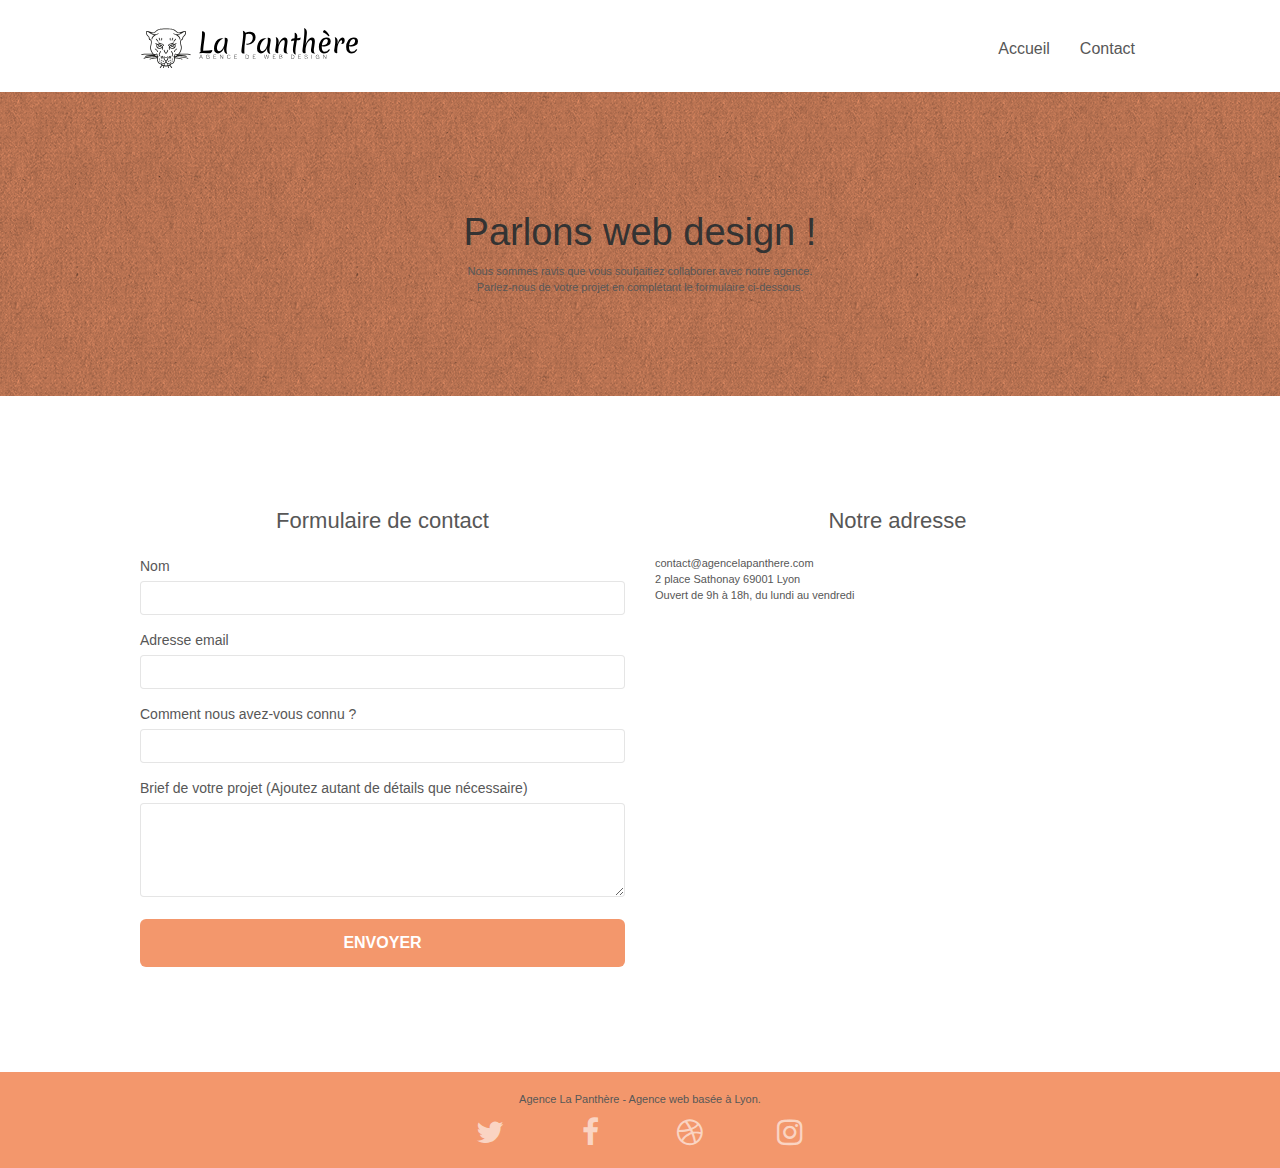
<file: page2.html>
<!doctype html>
<html lang="fr">
<head>
    <meta charset="utf-8">
    <meta name="description" content="La Panthère est une agence de web design à Lyon qui aide les entreprises à devenir attractives et visibles sur Internet.">
    <meta name="viewport" content="width=device-width, initial-scale=1.0, viewport-fit=cover">
    <link rel="shortcut icon" type="image/png" href="favicon.jpg">
    
	<link rel="stylesheet" type="text/css" href="./css/bootstrap.css">
	<link rel="stylesheet" type="text/css" href="style.css">
	<link rel="stylesheet" type="text/css" href="./css/font-awesome.css">
	<link rel="stylesheet" type="text/css" href="./css/et-line.css">
	
    
	<script defer src="./js/jquery-2.1.0.js"></script>
	<script defer src="./js/bootstrap.js"></script>
	<script defer src="./js/blocs.js"></script>
	<script defer src="./js/jqBootstrapValidation.js"></script>
	<script defer src="./js/formHandler.js"></script>
    <title>La panthère - Contact</title>

    
<!-- Analytics -->
 
<!-- Analytics END -->
    
</head>
<body>
<!-- Principal conteneur -->
<div class="page-container">
    
<!-- bloc-0 -->
<div class="bloc bgc-white l-bloc " id="bloc-0">
	<div class="container bloc-sm">
		<nav class="navbar row">
			<div class="navbar-header">
				<a class="navbar-brand" href="index.html" aria-label="Home page"><img src="img/agence-la-panthere-monochrome.svg" alt="Logo de l'Agence La Panthère représentant une tête de panthère noire sur fond blanc" height="40"></a>
				<button id="nav-toggle" type="button" class="ui-navbar-toggle navbar-toggle" data-toggle="collapse" data-target=".navbar-1">
					<span class="sr-only">Toggle navigation</span><span class="icon-bar"></span><span class="icon-bar"></span><span class="icon-bar"></span>
				</button>
			</div>
			<div class="collapse navbar-collapse navbar-1 special-dropdown-nav">
				<ul class="site-navigation nav navbar-nav">
					<li>
						<a href="index.html">Accueil</a>
					</li>
					<li>
					</li>
					<li>
						<a href="page2.html">Contact</a>
					</li>
				</ul>
			</div>
		</nav>
	</div>
</div>
<!-- bloc-0 END -->

<!-- bloc-6 -->
<div class="bloc bg-dots-bg bg-repeat bgc-atomic-tangerine d-bloc bloc-bg-texture texture-paper" id="bloc-6">
	<div class="container bloc-lg">
		<div class="row">
			<div class="col-sm-12">
				<h1 class="text-center hero-bloc-text tc-black">
					Parlons web design !
				</h1>
				<p class="text-center mg-lg tc-black tight-width-whitespace">
					Nous sommes ravis que vous souhaitiez collaborer avec notre agence.<br>
					Parlez-nous de votre projet en complétant le formulaire ci-dessous.
				</p>
			</div>
		</div>
	</div>
</div>
<!-- bloc-6 END -->

<!-- bloc-7 -->
<div class="bloc bgc-white l-bloc" id="bloc-7">
	<div class="container bloc-lg">
		<div class="row">
			<div class="col-sm-6">
				<h2 class="text-center mg-md"> 
					Formulaire de contact
				</h2>
				<form id="form_1" novalidate>
					<div class="form-group">
						<label>
							Nom
						</label>
						<input id="name" class="form-control" required>
					</div>
					<div class="form-group">
						<label>
							Adresse email
						</label>
						<input id="email" class="form-control" type="email" required>
					</div>
					<div class="form-group">
						<label>
							Comment nous avez-vous connu ?
						</label>
						<input class="form-control" type="email" required id="input_504">
					</div>
					<div class="form-group">
						<label>
							Brief de votre projet (Ajoutez autant de détails que nécessaire)<br>
						</label><textarea id="message" class="form-control" rows="4" cols="50" required></textarea>
					</div> 
					<button class="bloc-button btn btn-lg btn-block cta-hero btn-atomic-tangerine" type="submit">
						Envoyer
					</button>
				</form>
			</div>
			<div class="col-sm-6">
				<h2 class="text-center mg-md"> 
					Notre adresse
				</h2>
				<p>
					contact@agencelapanthere.com<br>2 place Sathonay 69001 Lyon<br>Ouvert de 9h à 18h, du lundi au vendredi<br>
				</p>
			</div>
		</div>
	</div>
</div>
<!-- bloc-7 END -->

<!-- ScrollToTop Button -->
<a class="bloc-button btn btn-d scrollToTop" onclick="scrollToTarget('1')" aria-label="Retour haut de page"><span class="fa fa-chevron-up"></span></a>
<!-- ScrollToTop Button END-->


<!-- Footer - bloc-8 -->
<div class="bloc bgc-atomic-tangerine d-bloc" id="bloc-8">
	<div class="container bloc-sm">
		<div class="row">
			<div class="col-sm-12">
				<p class="text-center tc-black">
					Agence La Panthère - Agence web basée à Lyon.<br>
				</p>
				<div class="row row-no-gutters social">
					<div class="col-sm-3">
						<div class="text-center">
							<a class="social" href="index.html" aria-label="Twitter"><span class="fa fa-twitter icon-md"></span></a>
						</div>
					</div>
					<div class="col-sm-3">
						<div class="text-center">
							<a class="social" href="index.html" aria-label="Facebook"><span class="fa fa-facebook icon-md"></span></a>
						</div>
					</div>
					<div class="col-sm-3">
						<div class="text-center">
							<a class="social" href="index.html" aria-label="Dribble"><span class="fa fa-dribbble icon-md"></span></a>
						</div>
					</div>
					<div class="col-sm-3">
						<div class="text-center">
							<a class="social" href="index.html" aria-label="Instagram"><span class="fa fa-instagram icon-md"></span></a>
						</div>
					</div>
				</div>
			</div>
		</div>
	</div>
</div>
<!-- Footer - bloc-8 END -->

</div>
<!-- Principal conteneur END -->
    

</body>
</html>
</file>
<file: style.css>
body {
    margin: 0;
    padding: 0;
    background: #FFF;
    overflow-x: hidden;
    -webkit-font-smoothing: antialiased;
    -moz-osx-font-smoothing: grayscale;
}

a,
button {
    transition: all .3s ease-in-out;
    outline: none!important;
}

a:hover {
    text-decoration: none;
    cursor: pointer;
}

#page-loading-blocs-notifaction {
    position: fixed;
    top: 0;
    bottom: 0;
    width: 100%;
    z-index: 100000;
    background: #FFFFFF url("img/pageload-spinner.gif") no-repeat center center;
}

.bloc {
    width: 100%;
    clear: both;
    background: 50% 50% no-repeat;
    padding: 0 50px;
    -webkit-background-size: cover;
    -moz-background-size: cover;
    -o-background-size: cover;
    background-size: cover;
    position: relative;
}

.bloc .container {
    padding-left: 0;
    padding-right: 0;
}

.bloc-lg {
    padding: 100px 50px;
}

.bloc-md {
    padding: 50px;
}

.bloc-sm {
    padding: 20px 50px;
}

.bg-center,
.bg-l-edge,
.bg-r-edge,
.bg-t-edge,
.bg-b-edge,
.bg-tl-edge,
.bg-bl-edge,
.bg-tr-edge,
.bg-br-edge,
.bg-repeat {
    -webkit-background-size: auto!important;
    -moz-background-size: auto!important;
    -o-background-size: auto!important;
    background-size: auto!important;
}

.bg-repeat {
    background: repeat;
}

.bg-t-edge {
    background: top no-repeat;
}

.bloc-bg-texture::before {
    content: "";
    background-size: 2px 2px;
    position: absolute;
    top: 0;
    bottom: 0;
    left: 0;
    right: 0;
}

.texture-paper::before {
    background: url("img/texture-paper.png");
    background-size: 280px 280px;
}

.b-parallax {
    background-attachment: fixed;
}

.d-bloc {
    color: rgba(255, 255, 255, .7);
}

.d-bloc button:hover {
    color: rgba(255, 255, 255, .9);
}

.d-bloc .icon-round,
.d-bloc .icon-square,
.d-bloc .icon-rounded,
.d-bloc .icon-semi-rounded-a,
.d-bloc .icon-semi-rounded-b {
    border-color: rgba(255, 255, 255, .9);
}

.d-bloc .divider-h span {
    border-color: rgba(255, 255, 255, .2);
}

.d-bloc .a-btn,
.d-bloc .navbar a,
.d-bloc .navbar-brand,
.d-bloc a .icon-sm,
.d-bloc a .icon-md,
.d-bloc a .icon-lg,
.d-bloc a .icon-xl,
.d-bloc h1 a,
.d-bloc h2 a,
.d-bloc h3 a,
.d-bloc h4 a,
.d-bloc h5 a,
.d-bloc h6 a,
.d-bloc p a {
    color: rgba(255, 255, 255, .6);
}

.d-bloc .a-btn:hover,
.d-bloc .navbar a:hover,
.d-bloc .navbar-brand:hover,
.d-bloc a:hover .icon-sm,
.d-bloc a:hover .icon-md,
.d-bloc a:hover .icon-lg,
.d-bloc a:hover .icon-xl,
.d-bloc h1 a:hover,
.d-bloc h2 a:hover,
.d-bloc h3 a:hover,
.d-bloc h4 a:hover,
.d-bloc h5 a:hover,
.d-bloc h6 a:hover,
.d-bloc p a:hover {
    color: rgba(255, 255, 255, 1);
}

.d-bloc .navbar-toggle .icon-bar {
    background: rgba(255, 255, 255, 1);
}

.d-bloc .btn-wire,
.d-bloc .btn-wire:hover {
    color: rgba(255, 255, 255, 1);
    border-color: rgba(255, 255, 255, 1);
}

.d-bloc .panel {
    color: rgba(0, 0, 0, .5);
}

.d-bloc .panel button:hover {
    color: rgba(0, 0, 0, .7);
}

.d-bloc .panel icon {
    border-color: rgba(0, 0, 0, .7);
}

.d-bloc .panel .divider-h span {
    border-color: rgba(0, 0, 0, .1);
}

.d-bloc .panel .a-btn {
    color: rgba(0, 0, 0, .6);
}

.d-bloc .panel .a-btn:hover {
    color: rgba(0, 0, 0, 1);
}

.d-bloc .panel .btn-wire,
.d-bloc .panel .btn-wire:hover {
    color: rgba(0, 0, 0, .7);
    border-color: rgba(0, 0, 0, .3);
}

.d-bloc .panel,
.l-bloc {
    color: rgba(0, 0, 0, .5);
}

.d-bloc .panel button:hover,
.l-bloc button:hover {
    color: rgba(0, 0, 0, .7);
}

.l-bloc .icon-round,
.l-bloc .icon-square,
.l-bloc .icon-rounded,
.l-bloc .icon-semi-rounded-a,
.l-bloc .icon-semi-rounded-b {
    border-color: rgba(0, 0, 0, .7);
}

.d-bloc .panel .divider-h span,
.l-bloc .divider-h span {
    border-color: rgba(0, 0, 0, .1);
}

.d-bloc .panel .a-btn,
.l-bloc .a-btn,
.l-bloc .navbar a,
.l-bloc .navbar-brand,
.l-bloc a .icon-sm,
.l-bloc a .icon-md,
.l-bloc a .icon-lg,
.l-bloc a .icon-xl,
.l-bloc h1 a,
.l-bloc h2 a,
.l-bloc h3 a,
.l-bloc h4 a,
.l-bloc h5 a,
.l-bloc h6 a,
.l-bloc p a {
    color: rgba(0, 0, 0, .6);
}

.d-bloc .panel .a-btn:hover,
.l-bloc .a-btn:hover,
.l-bloc .navbar a:hover,
.l-bloc .navbar-brand:hover,
.l-bloc a:hover .icon-sm,
.l-bloc a:hover .icon-md,
.l-bloc a:hover .icon-lg,
.l-bloc a:hover .icon-xl,
.l-bloc h1 a:hover,
.l-bloc h2 a:hover,
.l-bloc h3 a:hover,
.l-bloc h4 a:hover,
.l-bloc h5 a:hover,
.l-bloc h6 a:hover,
.l-bloc p a:hover {
    color: rgba(0, 0, 0, 1);
}

.l-bloc .navbar-toggle .icon-bar {
    color: rgba(0, 0, 0, .6);
}

.d-bloc .panel .btn-wire,
.d-bloc .panel .btn-wire:hover,
.l-bloc .btn-wire,
.l-bloc .btn-wire:hover {
    color: rgba(0, 0, 0, .7);
    border-color: rgba(0, 0, 0, .3);
}

.voffset {
    margin-top: 30px;
}

.voffset-lg {
    margin-top: 80px;
}

.row-no-gutters {
    margin-right: 0;
    margin-left: 0;
}

.row.row-no-gutters > [class^="col-"],
.row.row-no-gutters > [class*=" col-"] {
    padding-right: 0;
    padding-left: 0;
}

#bloc-1-hero h1 {
    font-size: 32px;
}

.navbar {
    margin-bottom: 0;
    z-index: 1;
}

.navbar-brand {
    height: auto;
    padding: 3px 15px;
    font-size: 25px;
    font-weight: normal;
    font-weight: 600;
    line-height: 44px;
}

.navbar-brand img {
    max-height: 200px;
    margin: 0 5px 0 0;
    display: inline;
}

.navbar-brand img[src$=svg] {
    min-width: 100px;
}

.nav-center .navbar-brand img {
    margin: 0;
}

.navbar .nav {
    padding-top: 2px;
    margin-right: -16px;
    float: right;
    z-index: 1;
}

.nav > li {
    float: left;
    margin-top: 4px;
    font-size: 16px;
}

.navbar-nav .open .dropdown-menu > li > a {
    text-align: inherit;
}

.nav > li a:hover,
.nav > li a:focus {
    background: transparent;
}

.navbar-toggle {
    margin: 10px 10px 0 0;
    border: 0px;
}

.navbar-toggle:hover {
    background: transparent!important;
}

.navbar-toggle .icon-bar {
    background-color: rgba(0, 0, 0, .5);
    width: 26px;
}

.nav-invert .navbar .nav {
    float: left;
}

.nav-invert .navbar-header,
.nav-invert .navbar-brand {
    float: right;
    position: relative;
    z-index: 2;
}

@media (min-width: 768px) {
    .site-navigation {
        position: absolute;
        top: 50%;
        right: 20px;
        transform: translate(0, -50%);
        -webkit-transform: translateY(-50%);
    }
    .nav > li .dropdown-menu a,
    .nav > li .dropdown-menu a:hover {
        color: #484848;
    }
    .nav-invert .site-navigation {
        left: 0;
        right: 0;
    }
    .nav-center {
        text-align: center;
    }
    .nav-center .navbar-header {
        width: 100%;
    }
    .nav-center .navbar-header,
    .nav-center .navbar-brand,
    .nav-center .nav > li {
        float: none;
        display: inline-block;
    }
    .nav-center .site-navigation {
        position: relative;
        width: 100%;
        right: 0;
        margin-right: 0px;
        margin-top: 20px;
    }
    .nav-center.mini-nav .navbar-toggle {
        float: none;
        margin: 10px auto 0;
    }
}

.nav > li > .dropdown a {
    background: none!important;
    display: block;
    padding: 14px 15px;
}

nav .caret {
    margin: 0 5px;
}

.dropdown-menu .dropdown-menu {
    top: -8px;
    left: 100%;
}

.dropdown-menu .dropmenu-flow-right {
    top: 100%;
    left: 0;
    margin-left: -1px;
    border-top-left-radius: 0;
    border-top-right-radius: 0;
}

.dropdown-menu .dropdown span {
    border: 4px solid black;
    border-top-color: transparent;
    border-right-color: transparent;
    border-bottom-color: transparent;
    margin: 6px -5px 0 0!important;
    float: right;
}

.mg-md {
    margin-top: 10px;
    margin-bottom: 20px;
}

.mg-lg {
    margin-top: 10px;
    margin-bottom: 40px;
}

.btn {
    margin: 0 5px 5px 0;
}

.btn.pull-right {
    margin: 0 0 5px 5px;
}

.btn-d,
.btn-d:hover,
.btn-d:focus {
    color: #FFF;
    background: rgba(0, 0, 0, .3);
}

button {
    outline: none!important;
}

.btn-rd {
    border-radius: 40px;
}

.btn-clean {
    border: 1px solid rgba(0, 0, 0, .08);
    border-bottom-color: rgba(0, 0, 0, .1);
    text-shadow: 0 1px 0 rgba(0, 0, 1, .1);
    box-shadow: 0 1px 3px rgba(0, 0, 1, .25), inset 0 1px 0 0 rgba(255, 255, 255, .15);
}

.icon-md {
    font-size: 30px!important;
}

.icon-lg {
    font-size: 60px!important;
}

.sm-shadow {
    text-shadow: 0 1px 2px rgba(0, 0, 0, .3);
}

.panel-sq,
.panel-sq .panel-heading,
.panel-sq .panel-footer {
    border-radius: 0;
}

.panel-rd {
    border-radius: 30px;
}

.panel-rd .panel-heading {
    border-radius: 29px 29px 0 0;
}

.panel-rd .panel-footer {
    border-radius: 0 0 29px 29px;
}

.form-control {
    border-color: rgba(0, 0, 0, .1);
    box-shadow: none;
}

.scrollToTop {
    width: 40px;
    height: 40px;
    position: fixed;
    bottom: 20px;
    right: 20px;
    opacity: 0;
    z-index: 500;
    transition: all .3s ease-in-out;
}

.scrollToTop span {
    margin-top: 6px;
}

.showScrollTop {
    font-size: 14px;
    opacity: 1;
}

a[data-lightbox] {
    position: relative;
    display: block;
    text-align: center;
}

a[data-lightbox]:hover::before {
    content: "+";
    font-family: "HelveticaNeue-Light", "Helvetica Neue Light", "Helvetica Neue", Helvetica, Arial;
    font-size: 32px;
    width: 50px;
    height: 50px;
    margin-left: -25px;
    border-radius: 50%;
    background: rgba(0, 0, 0, .6);
    color: #FFF;
    font-weight: 100;
    z-index: 1;
    position: absolute;
    top: 50%;
    transform: translateY(-50%);
    -webkit-transform: translateY(-50%);
}

a[data-lightbox]:hover img {
    opacity: 0.6;
    -webkit-animation-fill-mode: none;
    animation-fill-mode: none;
}

#lightbox-modal {
    display: flex;
    align-items: center;
}

#lightbox-modal .modal-dialog {
    width: 90%;
    max-width: 900px;
    margin: 0 auto 0;
}

#lightbox-modal .modal-dialog img {
    max-height: 90vh;
    margin: 0 auto;
}

.lightbox-caption {
    padding: 20px;
    color: #FFF;
    background: rgba(0, 0, 0, .5);
    position: absolute;
    left: 15px;
    right: 15px;
    bottom: 5px;
}

.close-lightbox {
    color: #FFF;
    font-size: 30px;
    position: absolute;
    top: 20px;
    right: 20px;
    z-index: 20;
    background: rgba(0, 0, 0, .5);
    border: none;
    line-height: 30px;
    padding: 0 9px 5px;
    opacity: 0.3;
}

.close-lightbox:hover,
.next-lightbox:hover,
.prev-lightbox:hover {
    opacity: 1.0;
    color: #FFF;
}

.next-lightbox,
.prev-lightbox {
    font-size: 20px;
    color: rgba(255, 255, 255, .9);
    background: rgba(0, 0, 0, .5);
    transition: all .2s ease-in-out;
    position: absolute;
    top: 45%;
    z-index: 1;
    opacity: 0.4;
}

.next-lightbox {
    padding: 6px 8px 1px 13px;
    right: 25px;
}

.prev-lightbox {
    padding: 6px 13px 1px 10px;
    left: 25px;
}

.snapshot-lb .modal-body {
    padding-bottom: 45px;
}

.snapshot-lb .lightbox-caption {
    padding: 0;
    color: rgba(0, 0, 0, .5);
    background: none;
}

h1,
h2,
h3,
h4,
h5,
h6,
p,
label,
.btn,
a {
    font-family: "helvetica";
    font-weight: 400;
    color: #575757!important;
}

.container {
    max-width: 1000px;
}

.hero-bloc-text {
    font-size: 38px;
}

.hero-bloc-text-sub {
    font-size: 36px;
}

.statement-bloc-text {
    line-height: 26px;
    font-style: italic;
    font-size: 20px;
    text-align: center;
    font-weight: lighter;
    max-width: 520px;
    margin: auto auto auto auto;
}

p {
    font-size: 11px;
}

.tight-width-whitespace {
    max-width: 600px;
    margin: auto auto auto auto;
}

.h1 {
    font-size: 20px;
    font-family: "Open Sans";
}

.cta-hero {
    margin-top: 22px;
    color: #FFFFFF!important;
    text-transform: uppercase;
    padding: 12px 28px 12px 28px;
    font-size: 16px;
    font-weight: 700;
}

.social {
    max-width: 400px;
    margin: auto auto auto auto;
}

h2 {
    font-size: 22px;
    line-height: 1.4em;
}

h3 {
    font-size: 15px;
    text-transform: uppercase;
    font-weight: 700;
    color: #333333!important;
}

.med-width-whitespace {
    max-width: 800px;
    margin: auto auto auto auto;
    box-shadow: 0px 0px 0px #000000;
}

h1 {
    color: #333333!important;
}

h4 {
    color: #333333!important;
}

.icons {
    margin-bottom: 14px;
    margin-top: 24px;
}

.white {
    color: #FFFFFF!important;
}

.portfolio-thumb {
    margin-bottom: 24px;
}

.portfolio-row {
    margin-bottom: 44px;
    margin-top: 50px;
}

.avatar {
    box-shadow: 0px 4px 9px rgba(0, 0, 0, 0.3);
}

.black-background {
    background-color: rgba(165, 147, 99, 0.7);
    padding: 40px 40px 40px 40px;
}

.bold-link {
    font-weight: 900;
    text-decoration: underline!important;
}

.bgc-white {
    background-color: #FFFFFF;
}

.bgc-dark-slate-blue {
    background-color: #364577;
}

.bgc-atomic-tangerine {
    background-color: #F3976C;
}

.tc-white {
    color: #F3976C!important;
}

.btn-atomic-tangerine {
    background: #F3976C;
    color: #FFFFFF!important;
}

.btn-atomic-tangerine:hover {
    background: #c27956!important;
    color: #FFFFFF!important;
}

.ltc-white {
    color: #FFFFFF!important;
}

.ltc-white:hover {
    color: #cccccc!important;
}

.ltc-atomic-tangerine {
    color: #F3976C!important;
}

.ltc-atomic-tangerine:hover {
    color: #c27956!important;
}

.icon-dark-slate-blue {
    color: #364577!important;
    border-color: #364577!important;
}

.bg-dots-bg {
    background-image: url("img/dots-bg.png");
}

.bg-lines-h2-bg {
    background-image: url("img/lines-h2-bg.png");
}

.bg-banniere {
    background-image: url("img/agence-la-panthere.jpg");
}

.bg-presentation {
    background-image: url("img/image-de-presentation.bmp");
}

@media (max-width: 1024px) {
    .bloc {
        padding-left: 20px;
        padding-right: 20px;
    }
    .bloc.full-width-bloc,
    .bloc-tile-2.full-width-bloc .container,
    .bloc-tile-3.full-width-bloc .container,
    .bloc-tile-4.full-width-bloc .container {
        padding-left: 0;
        padding-right: 0;
    }
}

@media (max-width: 992px) and (min-width: 768px) {
    .navbar .nav {
        max-width: 80%
    }
    .nav-center.navbar .nav {
        max-width: 100%
    }
}

@media only screen and (min-device-width: 768px) and (max-device-width: 1024px) and (orientation: landscape) {
    .b-parallax {
        background-attachment: scroll;
    }
}

@media only screen and (min-device-width: 1024px) and (max-device-width: 1366px) and (-webkit-min-device-pixel-ratio: 1.5) {
    .b-parallax {
        background-attachment: scroll;
    }
}

@media (max-width: 991px) {
    .container {
        width: 100%;
    }
    .b-parallax {
        background-attachment: scroll;
    }
    .page-container,
    #hero-bloc {
        overflow-x: hidden;
        position: relative;
    }
    .bloc {
        padding-left: constant(safe-area-inset-left);
        padding-right: constant(safe-area-inset-right);
    }
    .bloc-group,
    .bloc-group .bloc {
        display: block;
        width: 100%;
    }
    .bloc-fill-screen .fill-bloc-top-edge,
    .bloc-fill-screen .fill-bloc-bottom-edge {
        padding: 0 20px;
        padding-left: constant(safe-area-inset-left);
        padding-right: constant(safe-area-inset-right);
    }
}

@media (max-width: 767px) {
    .page-container {
        overflow-x: hidden;
        position: relative;
    }
    h1,
    h2,
    h3,
    h4,
    h5,
    h6,
    p,
    #disqus_thread {
        padding-left: 10px!important;
        padding-right: 10px!important;
    }
    .b-parallax {
        background-attachment: scroll;
    }
    .navbar .nav {
        padding-top: 0;
        border-top: 1px solid rgba(0, 0, 0, .2);
        float: none!important;
    }
    .navbar.row {
        margin-left: 0;
        margin-right: 0;
    }
    .site-navigation {
        position: inherit;
        transform: none;
        -webkit-transform: none;
        -ms-transform: none;
    }
    .nav > li {
        margin-top: 0;
        border-bottom: 1px solid rgba(0, 0, 0, .1);
        background: rgba(0, 0, 0, .05);
        text-align: left;
        padding-left: 15px;
        width: 100%;
    }
    .nav > li:hover {
        background: rgba(0, 0, 0, .08);
    }
    .dropdown .dropdown a .caret {
        float: none;
        margin: 5px 0 0 10px!important;
        border: 4px solid black;
        border-bottom-color: transparent;
        border-right-color: transparent;
        border-left-color: transparent;
    }
    #hero-bloc .navbar .nav {
        background: rgba(0, 0, 0, .8);
    }
    #hero-bloc .navbar .nav a {
        color: rgba(255, 255, 255, .6);
    }
    .hero {
        padding: 50px 0;
    }
    .hero-nav {
        left: -1px;
        right: -1px;
    }
    .navbar-collapse {
        padding: 0;
        overflow-x: hidden;
        -webkit-box-shadow: none;
        box-shadow: none;
    }
    .navbar-brand img {
        max-height: 40px;
        width: auto;
    }
    .nav-invert .navbar-header {
        float: none;
        width: 100%;
    }
    .nav-invert .navbar-toggle {
        float: left;
        margin-left: 10px;
    }
    .bloc {
        padding-left: 0;
        padding-right: 0;
    }
    .bloc-xxl,
    .bloc-xl,
    .bloc-lg {
        padding: 40px 0;
    }
    .bloc-sm,
    .bloc-md {
        padding-left: 0;
        padding-right: 0;
    }
    .bloc-tile-2 .container,
    .bloc-tile-3 .container,
    .bloc-tile-4 .container,
    .bloc-fill-screen .fill-bloc-top-edge,
    .bloc-fill-screen .fill-bloc-bottom-edge {
        padding-left: 0;
        padding-right: 0;
    }
    .a-block {
        padding: 0 10px;
    }
    .btn-dwn {
        display: none;
    }
    .voffset {
        margin-top: 5px;
    }
    .voffset-md {
        margin-top: 20px;
    }
    .voffset-lg {
        margin-top: 30px;
    }
    form {
        padding: 5px;
    }
    .close-lightbox {
        display: inline-block;
    }
    .blocsapp-device-iphone5 {
        background-size: 216px 425px;
        padding-top: 60px;
        width: 216px;
        height: 425px;
    }
    .blocsapp-device-iphone5 img {
        width: 180px;
        height: 320px;
    }
}

@media (max-width: 400px) {
    .bloc {
        padding-left: 0;
        padding-right: 0;
    }
}

@media (max-width: 767px) {
    .bloc-mob-center-text {
        text-align: center;
    }
}
</file>
<file: css/et-line.css>
@font-face {
    font-family: et-line;
    src: url(../fonts/et-line.eot);
    src: url(../fonts/et-line.eot?#iefix) format('embedded-opentype'), url(../fonts/et-line.woff) format('woff'), url(../fonts/et-line.ttf) format('truetype'), url(../fonts/et-line.svg#et-line) format('svg');
    font-weight: 400;
    font-style: normal
}

.et-icon-adjustments,
.et-icon-alarmclock,
.et-icon-anchor,
.et-icon-aperture,
.et-icon-attachment,
.et-icon-bargraph,
.et-icon-basket,
.et-icon-beaker,
.et-icon-bike,
.et-icon-book-open,
.et-icon-briefcase,
.et-icon-browser,
.et-icon-calendar,
.et-icon-camera,
.et-icon-caution,
.et-icon-chat,
.et-icon-circle-compass,
.et-icon-clipboard,
.et-icon-clock,
.et-icon-cloud,
.et-icon-compass,
.et-icon-desktop,
.et-icon-dial,
.et-icon-document,
.et-icon-documents,
.et-icon-download,
.et-icon-dribbble,
.et-icon-edit,
.et-icon-envelope,
.et-icon-expand,
.et-icon-facebook,
.et-icon-flag,
.et-icon-focus,
.et-icon-gears,
.et-icon-genius,
.et-icon-gift,
.et-icon-global,
.et-icon-globe,
.et-icon-googleplus,
.et-icon-grid,
.et-icon-happy,
.et-icon-hazardous,
.et-icon-heart,
.et-icon-hotairballoon,
.et-icon-hourglass,
.et-icon-key,
.et-icon-laptop,
.et-icon-layers,
.et-icon-lifesaver,
.et-icon-lightbulb,
.et-icon-linegraph,
.et-icon-linkedin,
.et-icon-lock,
.et-icon-magnifying-glass,
.et-icon-map,
.et-icon-map-pin,
.et-icon-megaphone,
.et-icon-mic,
.et-icon-mobile,
.et-icon-newspaper,
.et-icon-notebook,
.et-icon-paintbrush,
.et-icon-paperclip,
.et-icon-pencil,
.et-icon-phone,
.et-icon-picture,
.et-icon-pictures,
.et-icon-piechart,
.et-icon-presentation,
.et-icon-pricetags,
.et-icon-printer,
.et-icon-profile-female,
.et-icon-profile-male,
.et-icon-puzzle,
.et-icon-quote,
.et-icon-recycle,
.et-icon-refresh,
.et-icon-ribbon,
.et-icon-rss,
.et-icon-sad,
.et-icon-scissors,
.et-icon-scope,
.et-icon-search,
.et-icon-shield,
.et-icon-speedometer,
.et-icon-strategy,
.et-icon-streetsign,
.et-icon-tablet,
.et-icon-target,
.et-icon-telescope,
.et-icon-toolbox,
.et-icon-tools,
.et-icon-tools-2,
.et-icon-trophy,
.et-icon-tumblr,
.et-icon-twitter,
.et-icon-upload,
.et-icon-video,
.et-icon-wallet,
.et-icon-wine {
    font-family: et-line;
    speak: none;
    font-style: normal;
    font-weight: 400;
    font-variant: normal;
    text-transform: none;
    line-height: 1;
    -webkit-font-smoothing: antialiased;
    -moz-osx-font-smoothing: grayscale;
    display: inline-block
}

.et-icon-mobile:before {
    content: "\e000"
}

.et-icon-laptop:before {
    content: "\e001"
}

.et-icon-desktop:before {
    content: "\e002"
}

.et-icon-tablet:before {
    content: "\e003"
}

.et-icon-phone:before {
    content: "\e004"
}

.et-icon-document:before {
    content: "\e005"
}

.et-icon-documents:before {
    content: "\e006"
}

.et-icon-search:before {
    content: "\e007"
}

.et-icon-clipboard:before {
    content: "\e008"
}

.et-icon-newspaper:before {
    content: "\e009"
}

.et-icon-notebook:before {
    content: "\e00a"
}

.et-icon-book-open:before {
    content: "\e00b"
}

.et-icon-browser:before {
    content: "\e00c"
}

.et-icon-calendar:before {
    content: "\e00d"
}

.et-icon-presentation:before {
    content: "\e00e"
}

.et-icon-picture:before {
    content: "\e00f"
}

.et-icon-pictures:before {
    content: "\e010"
}

.et-icon-video:before {
    content: "\e011"
}

.et-icon-camera:before {
    content: "\e012"
}

.et-icon-printer:before {
    content: "\e013"
}

.et-icon-toolbox:before {
    content: "\e014"
}

.et-icon-briefcase:before {
    content: "\e015"
}

.et-icon-wallet:before {
    content: "\e016"
}

.et-icon-gift:before {
    content: "\e017"
}

.et-icon-bargraph:before {
    content: "\e018"
}

.et-icon-grid:before {
    content: "\e019"
}

.et-icon-expand:before {
    content: "\e01a"
}

.et-icon-focus:before {
    content: "\e01b"
}

.et-icon-edit:before {
    content: "\e01c"
}

.et-icon-adjustments:before {
    content: "\e01d"
}

.et-icon-ribbon:before {
    content: "\e01e"
}

.et-icon-hourglass:before {
    content: "\e01f"
}

.et-icon-lock:before {
    content: "\e020"
}

.et-icon-megaphone:before {
    content: "\e021"
}

.et-icon-shield:before {
    content: "\e022"
}

.et-icon-trophy:before {
    content: "\e023"
}

.et-icon-flag:before {
    content: "\e024"
}

.et-icon-map:before {
    content: "\e025"
}

.et-icon-puzzle:before {
    content: "\e026"
}

.et-icon-basket:before {
    content: "\e027"
}

.et-icon-envelope:before {
    content: "\e028"
}

.et-icon-streetsign:before {
    content: "\e029"
}

.et-icon-telescope:before {
    content: "\e02a"
}

.et-icon-gears:before {
    content: "\e02b"
}

.et-icon-key:before {
    content: "\e02c"
}

.et-icon-paperclip:before {
    content: "\e02d"
}

.et-icon-attachment:before {
    content: "\e02e"
}

.et-icon-pricetags:before {
    content: "\e02f"
}

.et-icon-lightbulb:before {
    content: "\e030"
}

.et-icon-layers:before {
    content: "\e031"
}

.et-icon-pencil:before {
    content: "\e032"
}

.et-icon-tools:before {
    content: "\e033"
}

.et-icon-tools-2:before {
    content: "\e034"
}

.et-icon-scissors:before {
    content: "\e035"
}

.et-icon-paintbrush:before {
    content: "\e036"
}

.et-icon-magnifying-glass:before {
    content: "\e037"
}

.et-icon-circle-compass:before {
    content: "\e038"
}

.et-icon-linegraph:before {
    content: "\e039"
}

.et-icon-mic:before {
    content: "\e03a"
}

.et-icon-strategy:before {
    content: "\e03b"
}

.et-icon-beaker:before {
    content: "\e03c"
}

.et-icon-caution:before {
    content: "\e03d"
}

.et-icon-recycle:before {
    content: "\e03e"
}

.et-icon-anchor:before {
    content: "\e03f"
}

.et-icon-profile-male:before {
    content: "\e040"
}

.et-icon-profile-female:before {
    content: "\e041"
}

.et-icon-bike:before {
    content: "\e042"
}

.et-icon-wine:before {
    content: "\e043"
}

.et-icon-hotairballoon:before {
    content: "\e044"
}

.et-icon-globe:before {
    content: "\e045"
}

.et-icon-genius:before {
    content: "\e046"
}

.et-icon-map-pin:before {
    content: "\e047"
}

.et-icon-dial:before {
    content: "\e048"
}

.et-icon-chat:before {
    content: "\e049"
}

.et-icon-heart:before {
    content: "\e04a"
}

.et-icon-cloud:before {
    content: "\e04b"
}

.et-icon-upload:before {
    content: "\e04c"
}

.et-icon-download:before {
    content: "\e04d"
}

.et-icon-target:before {
    content: "\e04e"
}

.et-icon-hazardous:before {
    content: "\e04f"
}

.et-icon-piechart:before {
    content: "\e050"
}

.et-icon-speedometer:before {
    content: "\e051"
}

.et-icon-global:before {
    content: "\e052"
}

.et-icon-compass:before {
    content: "\e053"
}

.et-icon-lifesaver:before {
    content: "\e054"
}

.et-icon-clock:before {
    content: "\e055"
}

.et-icon-aperture:before {
    content: "\e056"
}

.et-icon-quote:before {
    content: "\e057"
}

.et-icon-scope:before {
    content: "\e058"
}

.et-icon-alarmclock:before {
    content: "\e059"
}

.et-icon-refresh:before {
    content: "\e05a"
}

.et-icon-happy:before {
    content: "\e05b"
}

.et-icon-sad:before {
    content: "\e05c"
}

.et-icon-facebook:before {
    content: "\e05d"
}

.et-icon-twitter:before {
    content: "\e05e"
}

.et-icon-googleplus:before {
    content: "\e05f"
}

.et-icon-rss:before {
    content: "\e060"
}

.et-icon-tumblr:before {
    content: "\e061"
}

.et-icon-linkedin:before {
    content: "\e062"
}

.et-icon-dribbble:before {
    content: "\e063"
}
</file>
